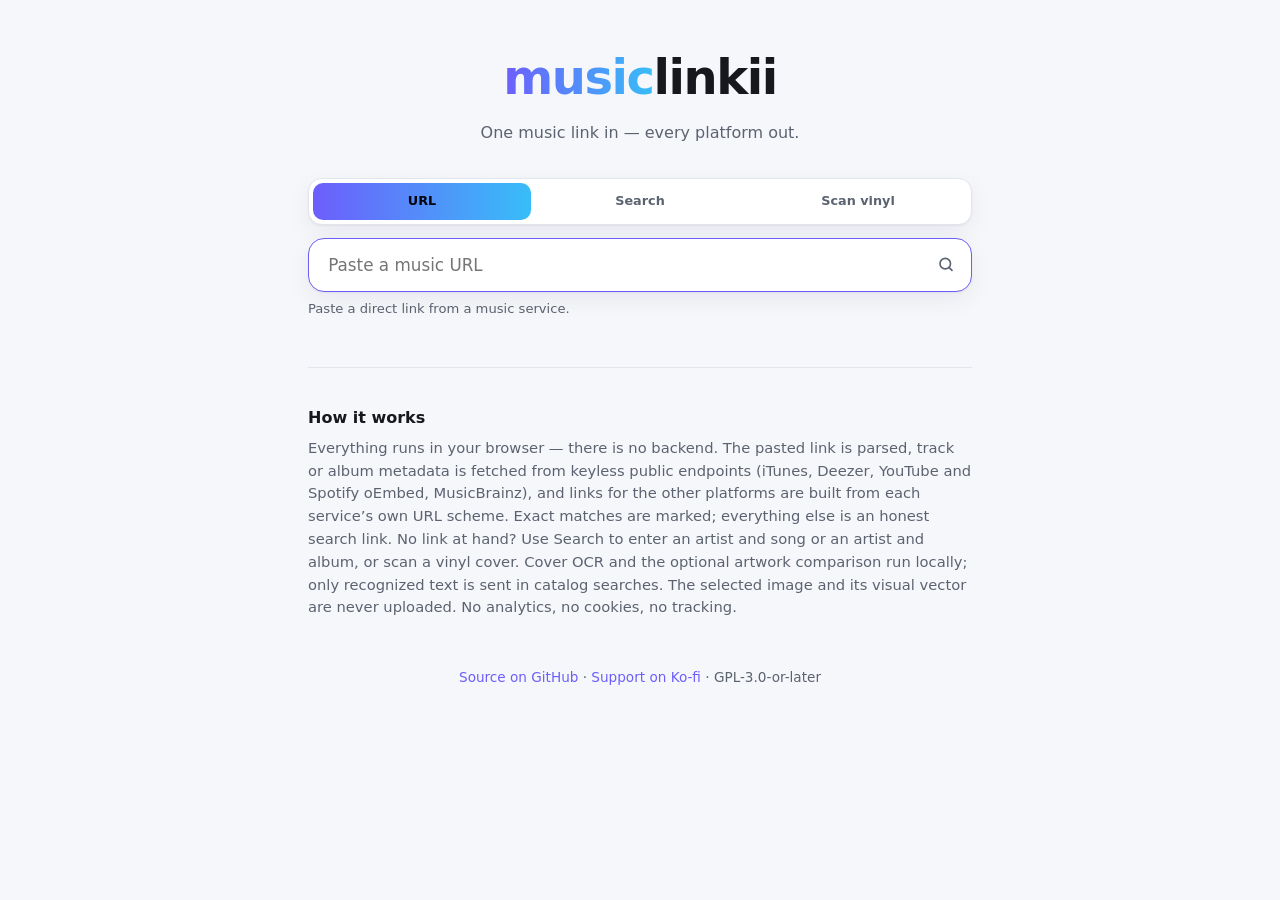
<file: index.html>
<!doctype html>
<html lang="en">
<head>
  <meta charset="utf-8">
  <meta name="viewport" content="width=device-width, initial-scale=1">
  <title>musiclinkii — one music link, every platform</title>
  <meta name="description" content="Paste a Spotify, Apple Music, YouTube, Deezer or Tidal link and get matching links for every other streaming platform. Fully static, no server, no tracking.">
  <meta name="color-scheme" content="light dark">
  <link rel="icon" href="data:image/svg+xml,%3Csvg xmlns='http://www.w3.org/2000/svg' viewBox='0 0 100 100'%3E%3Ctext y='.9em' font-size='90'%3E%F0%9F%94%97%3C/text%3E%3C/svg%3E">
  <link rel="stylesheet" href="css/style.css?v=dev">
</head>
<body>
  <header>
    <h1><span class="logo-accent">music</span>linkii</h1>
    <p class="tagline">One music link in — every platform out.</p>
  </header>

  <main>
    <div id="search-mode-toggle" class="search-mode-toggle" role="group" aria-label="Choose how to add music">
      <button type="button" class="search-mode-btn" data-mode="url" aria-pressed="true">URL</button>
      <button type="button" class="search-mode-btn" data-mode="search" aria-pressed="false">Search</button>
      <button type="button" class="search-mode-btn" data-mode="vinyl" aria-pressed="false">Scan vinyl</button>
    </div>

    <section id="url-search" class="search-source" aria-label="Search by music URL">
      <label class="visually-hidden" for="link-input">Music URL</label>
      <div class="input-wrap">
        <input id="link-input" type="url" inputmode="url" autocomplete="off" spellcheck="false" autofocus
               placeholder="Paste a music URL">
        <button id="go" class="input-btn" type="button" title="Search now" aria-label="Search now">
          <svg viewBox="0 0 24 24" width="18" height="18" fill="none" stroke="currentColor"
               stroke-width="2.2" stroke-linecap="round" aria-hidden="true">
            <circle cx="11" cy="11" r="7"></circle><path d="m20 20-3.8-3.8"></path>
          </svg>
        </button>
      </div>
      <p class="search-format">Paste a direct link from a music service.</p>
    </section>

    <section id="vinyl-scan" class="scan-panel" hidden aria-label="Scan a vinyl cover">
      <div class="scan-head">
        <div>
          <h2>Scan a vinyl cover</h2>
          <p>Take, choose, paste or link an image. Recognition runs on this device.</p>
        </div>
        <button id="close-vinyl-scan" class="scan-close" type="button" aria-label="Close vinyl scanner">×</button>
      </div>

      <div class="scan-source-actions">
        <label class="btn btn-go" for="scan-camera">Take photo</label>
        <input id="scan-camera" class="visually-hidden" type="file" accept="image/*" capture="environment">
        <label class="btn" for="scan-file">Choose image</label>
        <input id="scan-file" class="visually-hidden" type="file" accept="image/*">
        <button id="scan-paste" class="scan-paste" type="button">
          <strong>Paste image</strong>
          <span>Click here, then press ⌘V or Ctrl+V</span>
        </button>
      </div>

      <form id="scan-url-form" class="scan-url-row">
        <label class="visually-hidden" for="scan-url">Cover image URL</label>
        <input id="scan-url" type="url" inputmode="url" placeholder="https://example.com/cover.jpg">
        <button class="btn" type="submit">Use URL</button>
      </form>

      <p class="scan-privacy">
        Your image is not uploaded. OCR and optional visual comparison run on this device;
        their models and cover-index assets are downloaded only when you ask to use them.
      </p>
      <div class="model-storage" aria-live="polite">
        <div class="model-info">
          <label for="visual-model-select"><strong>Visual matching model</strong></label>
          <select id="visual-model-select">
            <option value="small">Small — 15.0 MB · fastest</option>
            <option value="base" selected>Base — 56.4 MB · recommended</option>
            <option value="large">Large — 194.1 MB · highest detail</option>
          </select>
          <span id="visual-model-details"></span>
          <a id="visual-model-url" target="_blank" rel="noopener noreferrer"></a>
          <span id="visual-model-state">Checking this device…</span>
        </div>
        <div class="model-actions">
          <button id="download-visual-model" class="model-download" type="button">Download model</button>
          <button id="delete-visual-model" class="model-delete" type="button" hidden>Delete local model</button>
        </div>
      </div>
      <img id="scan-preview" class="scan-preview" alt="Selected vinyl cover" hidden>
      <p id="scan-status" class="line" role="status" aria-live="polite" hidden></p>

      <div id="scan-text-wrap" class="scan-text-wrap" hidden>
        <label for="scan-text">Recognized text — correct it if needed</label>
        <textarea id="scan-text" rows="4" spellcheck="false"></textarea>
        <button id="scan-find" class="btn btn-go" type="button">Find albums</button>
      </div>
      <div id="scan-candidates" class="scan-candidates" aria-live="polite"></div>
    </section>
    <p id="status" class="line" hidden></p>
    <p id="note" class="line" hidden></p>
    <p id="suggest" class="line" hidden></p>

    <section id="track" hidden aria-label="Track details">
      <img id="thumb" alt="" hidden>
      <div class="track-fields">
        <label for="artist-input">Artist</label>
        <input id="artist-input" type="text" autocomplete="off" placeholder="Artist">
        <p id="topsongs" hidden></p>
        <label for="title-input" id="title-label">Song</label>
        <input id="title-input" type="text" autocomplete="off" placeholder="Song">
        <p id="search-format" class="search-format">Format: Artist — Song</p>
      </div>
      <div class="track-actions">
        <div id="kind-toggle" role="group" aria-label="Search for">
          <button type="button" class="kind-btn" data-kind="track" aria-pressed="true">Artist + song</button>
          <button type="button" class="kind-btn" data-kind="album" aria-pressed="false">Album</button>
        </div>
        <button id="form-search" class="btn btn-go" type="button">
          <svg viewBox="0 0 24 24" width="14" height="14" fill="none" stroke="currentColor"
               stroke-width="2.4" stroke-linecap="round" aria-hidden="true">
            <circle cx="11" cy="11" r="7"></circle><path d="m20 20-3.8-3.8"></path>
          </svg>
          Search
        </button>
        <button id="copy-meta" class="btn" type="button"
                title="Copy “Artist - Title” as text">Copy</button>
      </div>
    </section>

    <section id="results" hidden aria-label="Platform links">
      <div class="results-head">
        <h2>Listen on</h2>
        <div class="results-actions">
          <button id="next-link" class="btn btn-next" type="button"
                  title="Clear everything and start the next search">
            <svg viewBox="0 0 24 24" width="14" height="14" fill="none" stroke="currentColor"
                 stroke-width="2.2" stroke-linecap="round" aria-hidden="true">
              <path d="M4 7h16"></path><path d="M9 7V4h6v3"></path>
              <path d="M6 7l1 13h10l1-13"></path><path d="M10 11v6"></path><path d="M14 11v6"></path>
            </svg>
            Next search
          </button>
          <button id="share" class="btn" type="button"
                  title="Share this page with the pasted link included">Share</button>
          <button id="copy-all" class="btn" type="button">Copy all</button>
        </div>
      </div>
      <div id="cards"></div>
      <p class="legend">
        <span class="badge badge-source">source</span> your pasted link ·
        <span class="badge badge-match">match</span> exact track found ·
        <span class="badge badge-search">search</span> opens a search — by ISRC or barcode where known (lands on the exact track or album), else for “artist title”
      </p>
    </section>

    <section class="about">
      <h2>How it works</h2>
      <p>
        Everything runs in your browser — there is no backend. The pasted link is parsed,
        track or album metadata is fetched from keyless public endpoints (iTunes, Deezer,
        YouTube and Spotify oEmbed, MusicBrainz), and links for the other platforms are
        built from each service’s own URL scheme. Exact matches are marked; everything
        else is an honest search link. No link at hand? Use Search to enter an artist
        and song or an artist and album, or scan a vinyl cover. Cover OCR and the optional
        artwork comparison run locally; only recognized text is sent in catalog searches.
        The selected image and its visual vector are never uploaded. No analytics, no
        cookies, no tracking.
      </p>
    </section>
  </main>

  <footer>
    <p>
      <a href="https://github.com/bmmmm/musiclinkii" rel="noopener noreferrer">Source on GitHub</a> ·
      <a href="https://ko-fi.com/bmabma" rel="noopener noreferrer">Support on Ko-fi</a> ·
      GPL-3.0-or-later
    </p>
  </footer>

  <!-- Cache busting: GitHub Pages serves everything with max-age=600 and
       caches HTML, CSS and modules independently at the edge, so a deploy
       could hand out new HTML with an old stylesheet or a mixed old/new
       module chain. Every asset reference below therefore carries the
       literal marker v=dev, which the pages workflow rewrites to the commit
       SHA as it deploys — one deploy always ships one consistent set.
       Never bump it by hand, and never write that marker anywhere else in
       this file: the workflow rewrites every occurrence, prose included.
       Locally it is inert (static servers ignore the query string). A new
       module needs an entry here or it ships unversioned —
       tests/assets.test.mjs fails until you add one. -->
  <script type="importmap">
  {
    "imports": {
      "./js/parsers.mjs": "./js/parsers.mjs?v=dev",
      "./js/links.mjs": "./js/links.mjs?v=dev",
      "./js/adapters.mjs": "./js/adapters.mjs?v=dev",
      "./js/cards.mjs": "./js/cards.mjs?v=dev",
      "./js/icons.mjs": "./js/icons.mjs?v=dev",
      "./js/embeds.mjs": "./js/embeds.mjs?v=dev",
      "./js/enrich.mjs": "./js/enrich.mjs?v=dev",
      "./js/cache.mjs": "./js/cache.mjs?v=dev",
      "./js/vinyl-scan.mjs": "./js/vinyl-scan.mjs?v=dev",
      "./js/visual-match.mjs": "./js/visual-match.mjs?v=dev",
      "./js/vector-index.mjs": "./js/vector-index.mjs?v=dev",
      "./js/vinyl-index.mjs": "./js/vinyl-index.mjs?v=dev"
    }
  }
  </script>
  <script type="module" src="js/app.mjs?v=dev"></script>
</body>
</html>
</file>
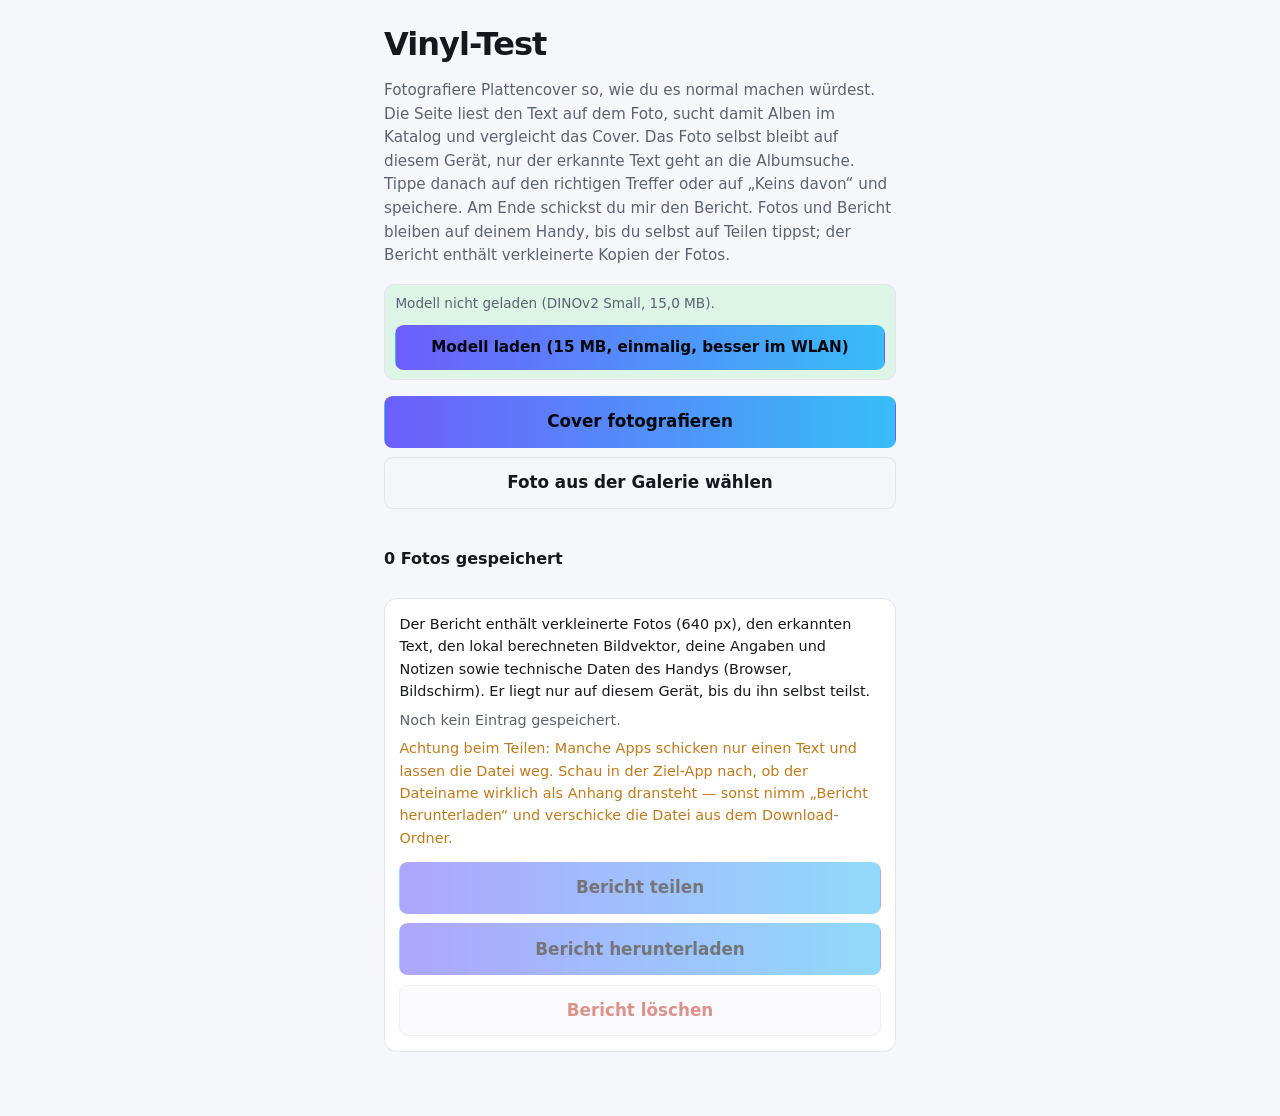
<file: vinyl-test/index.html>
<!doctype html>
<html lang="de">
<head>
  <meta charset="utf-8">
  <meta name="viewport" content="width=device-width, initial-scale=1">
  <meta name="robots" content="noindex,nofollow">
  <title>musiclinkii · Vinyl-Test</title>
  <link rel="stylesheet" href="../css/style.css">
  <style>
    body { max-width: 34rem; padding: 1.25rem 1rem 4rem; }
    header { margin-bottom: 1rem; text-align: left; }
    h1 { font-size: 2rem; }
    .intro { margin: 0.6rem 0 0; color: var(--muted); font-size: 0.95rem; }
    .btn[disabled] { opacity: 0.55; cursor: not-allowed; }
    .big-actions { display: grid; gap: 0.6rem; margin-top: 1rem; }
    .big-actions .btn,
    .truth-form .btn,
    .export-actions .btn,
    #truth-none { width: 100%; padding: 0.9rem 1rem; font-size: 1.05rem; white-space: normal; }
    .model-storage { flex-wrap: wrap; font-size: 0.85rem; }
    .model-storage .btn { flex: 1 0 100%; padding: 0.75rem; font-size: 0.95rem; white-space: normal; }
    .group-label { margin: 0.9rem 0 0.2rem; font-weight: 600; }
    .scan-candidate[aria-pressed="true"] { border-color: var(--accent); box-shadow: 0 0 0 2px var(--accent); }
    .truth-form { display: grid; gap: 0.75rem; margin-top: 1.2rem; padding: 0.9rem; border: 1px solid var(--border); border-radius: 0.8rem; background: var(--surface); }
    .truth-form label { display: grid; gap: 0.25rem; font-size: 0.85rem; color: var(--muted); }
    .truth-form input,
    .truth-form textarea { width: 100%; padding: 0.65rem 0.7rem; font: inherit; color: var(--text); background: var(--bg); border: 1px solid var(--border); border-radius: 0.55rem; }
    .truth-form input:focus,
    .truth-form textarea:focus { border-color: var(--accent); outline: none; }
    #truth-none[aria-pressed="true"] { border-color: var(--accent); box-shadow: 0 0 0 2px var(--accent); }
    .tag-chips { display: flex; flex-wrap: wrap; gap: 0.45rem; }
    .tag-chip { padding: 0.5rem 0.8rem; font: inherit; font-size: 0.9rem; color: var(--text); background: var(--bg); border: 1px solid var(--border); border-radius: 999px; cursor: pointer; }
    .tag-chip[aria-pressed="true"] { color: #fff; background: var(--accent); border-color: var(--accent); }
    .entries { margin-top: 1.6rem; }
    .entry-row { display: flex; align-items: center; justify-content: space-between; gap: 0.6rem; }
    .entries ol { margin: 0.4rem 0 0; padding-left: 1.2rem; font-size: 0.9rem; }
    .entries li { margin: 0.25rem 0; }
    .export { margin-top: 1.6rem; padding: 0.9rem; border: 1px solid var(--border); border-radius: 0.8rem; background: var(--surface); }
    .export p { margin: 0 0 0.4rem; font-size: 0.9rem; }
    .export-actions { display: grid; gap: 0.6rem; margin-top: 0.8rem; }
    .danger { color: #c0392b; }
    .btn.armed { color: #c0392b; border-color: #c0392b; }
    .line { margin-left: 0; margin-right: 0; }
  </style>
</head>
<body>
  <header>
    <h1>Vinyl-Test</h1>
    <p class="intro">Fotografiere Plattencover so, wie du es normal machen würdest. Die Seite liest den Text auf dem Foto, sucht damit Alben im Katalog und vergleicht das Cover. Das Foto selbst bleibt auf diesem Gerät, nur der erkannte Text geht an die Albumsuche. Tippe danach auf den richtigen Treffer oder auf „Keins davon“ und speichere. Am Ende schickst du mir den Bericht. Fotos und Bericht bleiben auf deinem Handy, bis du selbst auf Teilen tippst; der Bericht enthält verkleinerte Kopien der Fotos.</p>
  </header>

  <main>
    <div id="model-box" class="model-storage" data-stored="false">
      <span id="model-state">Modellstatus wird geprüft …</span>
      <button id="load-model" class="btn btn-go" type="button" hidden>Modell laden (15 MB, einmalig, besser im WLAN)</button>
    </div>
    <p id="warn" class="line" role="status" hidden></p>

    <div class="big-actions">
      <input id="camera-input" class="visually-hidden" type="file" accept="image/*" capture="environment" tabindex="-1">
      <input id="file-input" class="visually-hidden" type="file" accept="image/*" tabindex="-1">
      <button id="open-camera" class="btn btn-go" type="button">Cover fotografieren</button>
      <button id="open-file" class="btn" type="button">Foto aus der Galerie wählen</button>
    </div>
    <p id="status" class="line" role="status" aria-live="polite" hidden></p>
    <img id="preview" class="scan-preview" alt="" hidden>

    <div id="candidates" class="scan-candidates"></div>

    <form id="truth-form" class="truth-form" hidden>
      <button id="truth-none" class="btn" type="button" aria-pressed="false">Keins davon</button>
      <div id="none-fields" hidden>
        <label>Künstler:in<input id="truth-artist" type="text" autocomplete="off" autocapitalize="words"></label>
        <label>Albumtitel<input id="truth-title" type="text" autocomplete="off" autocapitalize="words"></label>
      </div>
      <label>Katalognummer (optional)<input id="truth-catno" type="text" autocomplete="off" autocapitalize="characters"></label>
      <div>
        <span class="scan-privacy">Situation (mehrere möglich)</span>
        <div id="truth-tags" class="tag-chips"></div>
      </div>
      <label>Notiz (optional)<textarea id="truth-note" rows="2"></textarea></label>
      <button id="save-entry" class="btn btn-go" type="submit" disabled>Speichern &amp; nächstes Foto</button>
      <button id="discard-entry" class="btn" type="button">Foto verwerfen</button>
    </form>

    <section class="entries">
      <div class="entry-row">
        <strong id="entry-count">0 Fotos gespeichert</strong>
        <button id="delete-last" class="btn" type="button" hidden>Letzten Eintrag löschen</button>
      </div>
      <ol id="entry-list" reversed></ol>
    </section>

    <section class="export">
      <p>Der Bericht enthält verkleinerte Fotos (640 px), den erkannten Text, den lokal berechneten Bildvektor, deine Angaben und Notizen sowie technische Daten des Handys (Browser, Bildschirm). Er liegt nur auf diesem Gerät, bis du ihn selbst teilst.</p>
      <p id="export-size" class="scan-privacy">Noch kein Eintrag gespeichert.</p>
      <p class="line" data-tone="warn">Achtung beim Teilen: Manche Apps schicken nur einen Text und lassen die Datei weg. Schau in der Ziel-App nach, ob der Dateiname wirklich als Anhang dransteht — sonst nimm „Bericht herunterladen“ und verschicke die Datei aus dem Download-Ordner.</p>
      <div class="export-actions">
        <button id="share-report" class="btn btn-go" type="button" disabled>Bericht teilen</button>
        <!-- Both weighted the same: sharing is the convenient route, the
             download the only one whose result is observable. -->
        <button id="download-report" class="btn btn-go" type="button" disabled>Bericht herunterladen</button>
        <button id="clear-report" class="btn danger" type="button" disabled>Bericht löschen</button>
      </div>
      <p id="export-line" class="line" role="status" hidden></p>
    </section>
  </main>

  <script type="module" src="page.mjs"></script>
</body>
</html>
</file>
<file: css/style.css>
/* SPDX-License-Identifier: GPL-3.0-or-later */

:root {
  --bg: #f6f7fb;
  --surface: #ffffff;
  --text: #16181d;
  --muted: #5c6370;
  --border: #e2e5ec;
  --accent: #6d5efc;
  --accent-2: #38bdf8;
  /* Ink for text sitting ON the accent gradient. Deliberately not --text and
     not --bg: both flip with the colour scheme, and the gradient does not, so
     either one fails AA in one of the two themes. This value is the lightest
     neutral that clears 4.5:1 against every point of the gradient in BOTH
     palettes (worst case 4.52 at the violet end of the light theme); white
     manages only 2.14-4.51. It stays out of the dark-theme block on purpose. */
  --accent-ink: #03050a;
  --badge-source-bg: #e8e6ff;
  --badge-source-fg: #4c3fd6;
  --badge-match-bg: #dcf5e7;
  --badge-match-fg: #157347;
  --badge-search-bg: #eef0f4;
  --badge-search-fg: #5c6370;
  --shadow: 0 1px 2px rgb(20 22 30 / 5%), 0 8px 24px rgb(20 22 30 / 6%);
}

@media (prefers-color-scheme: dark) {
  :root {
    --bg: #0e1013;
    --surface: #191c22;
    --text: #eceef2;
    --muted: #9aa3b2;
    --border: #2a2e37;
    --accent: #8b7dff;
    --accent-2: #38bdf8;
    --badge-source-bg: #2c2854;
    --badge-source-fg: #b8aeff;
    --badge-match-bg: #123527;
    --badge-match-fg: #5fd39a;
    --badge-search-bg: #23262e;
    --badge-search-fg: #9aa3b2;
    --shadow: 0 1px 2px rgb(0 0 0 / 40%), 0 8px 24px rgb(0 0 0 / 35%);
  }
}

* { box-sizing: border-box; }

/* Specific display rules (e.g. #track { display: flex }) must not defeat
   the hidden attribute. */
[hidden] { display: none !important; }

body {
  margin: 0 auto;
  padding: 2.5rem 1.25rem 4rem;
  max-width: 44rem;
  background: var(--bg);
  color: var(--text);
  font-family: system-ui, -apple-system, sans-serif;
  line-height: 1.55;
}

header { text-align: center; margin-bottom: 2rem; }

h1 {
  margin: 0;
  font-size: clamp(2.2rem, 6vw, 3rem);
  letter-spacing: -0.03em;
  font-weight: 800;
}

.logo-accent {
  background: linear-gradient(90deg, var(--accent), var(--accent-2));
  -webkit-background-clip: text;
  background-clip: text;
  color: transparent;
}

.tagline { margin: 0.4rem 0 0; color: var(--muted); }

.search-mode-toggle {
  display: grid;
  grid-template-columns: repeat(3, 1fr);
  margin-bottom: 0.8rem;
  padding: 0.25rem;
  background: var(--surface);
  border: 1px solid var(--border);
  border-radius: 0.85rem;
  box-shadow: var(--shadow);
}

.search-mode-btn {
  min-width: 0;
  padding: 0.55rem 0.2rem;
  font: inherit;
  font-size: 0.8rem;
  font-weight: 650;
  white-space: nowrap;
  color: var(--muted);
  background: transparent;
  border: 0;
  border-radius: 0.62rem;
  cursor: pointer;
  transition: color 0.15s, background 0.15s;
}

.search-mode-btn:hover { color: var(--text); }

/* Every surface painted with the accent gradient takes --accent-ink, never
   #fff — see the token for the measured reason. */
.search-mode-btn[aria-pressed='true'] {
  color: var(--accent-ink);
  background: linear-gradient(90deg, var(--accent), var(--accent-2));
}

.search-source { margin: 0; }

#link-input {
  width: 100%;
  padding: 1rem 3.1rem 1rem 1.2rem;
  font-size: 1.05rem;
  font-family: inherit;
  color: var(--text);
  background: var(--surface);
  border: 1.5px solid var(--border);
  border-radius: 1rem;
  box-shadow: var(--shadow);
  outline: none;
  transition: border-color 0.15s;
}

#link-input:focus { border-color: var(--accent); }

.input-wrap { position: relative; }

/* The magnifier inside the main input — the visible commit for a search. */
.input-btn {
  position: absolute;
  top: 50%;
  right: 0.55rem;
  transform: translateY(-50%);
  display: inline-flex;
  align-items: center;
  justify-content: center;
  width: 2.2rem;
  height: 2.2rem;
  color: var(--muted);
  background: transparent;
  border: none;
  border-radius: 0.7rem;
  cursor: pointer;
  transition: color 0.15s, background 0.15s;
}

.input-btn:hover {
  color: var(--accent-ink);
  background: linear-gradient(90deg, var(--accent), var(--accent-2));
}

.search-format {
  margin: 0.45rem 0 0;
  font-size: 0.82rem;
  color: var(--muted);
}

.scan-panel {
  margin-top: 1rem;
  padding: 1rem;
  background: var(--surface);
  border: 1px solid var(--border);
  border-radius: 1rem;
  box-shadow: var(--shadow);
}

.scan-head {
  display: flex;
  justify-content: space-between;
  gap: 1rem;
  align-items: flex-start;
}

.scan-head h2 {
  margin: 0;
  font-size: 1.05rem;
}

.scan-head p {
  margin: 0.2rem 0 0;
  font-size: 0.86rem;
  color: var(--muted);
}

.scan-close {
  padding: 0;
  width: 2rem;
  height: 2rem;
  flex: 0 0 auto;
  font: inherit;
  font-size: 1.35rem;
  line-height: 1;
  color: var(--muted);
  background: transparent;
  border: 0;
  border-radius: 0.5rem;
  cursor: pointer;
}

.scan-close:hover { color: var(--accent); background: var(--badge-search-bg); }

.scan-source-actions {
  display: flex;
  flex-wrap: wrap;
  gap: 0.45rem;
  margin-top: 1rem;
}

.scan-paste {
  flex: 1 1 100%;
  display: grid;
  gap: 0.15rem;
  padding: 0.75rem;
  font: inherit;
  text-align: left;
  color: var(--text);
  background: var(--bg);
  border: 1px dashed var(--border);
  border-radius: 0.65rem;
  cursor: pointer;
}

.scan-paste span {
  font-size: 0.78rem;
  color: var(--muted);
}

.scan-paste:hover,
.scan-paste:focus-visible {
  border-color: var(--accent);
  outline: none;
}

.scan-url-row {
  display: flex;
  gap: 0.45rem;
  margin-top: 0.65rem;
}

.scan-url-row input,
.scan-text-wrap textarea {
  min-width: 0;
  flex: 1;
  padding: 0.55rem 0.7rem;
  font: inherit;
  color: var(--text);
  background: var(--bg);
  border: 1px solid var(--border);
  border-radius: 0.55rem;
  outline: none;
}

.scan-url-row input:focus,
.scan-text-wrap textarea:focus { border-color: var(--accent); }

.scan-privacy {
  margin: 0.65rem 0 0;
  font-size: 0.78rem;
  color: var(--muted);
}

.model-storage {
  display: flex;
  align-items: center;
  justify-content: space-between;
  gap: 0.65rem;
  margin-top: 0.65rem;
  padding: 0.55rem 0.65rem;
  font-size: 0.78rem;
  color: var(--muted);
  background: var(--badge-match-bg);
  border: 1px solid var(--border);
  border-radius: 0.6rem;
}

.model-info,
.model-actions {
  display: flex;
  align-items: flex-start;
  gap: 0.25rem;
}

.model-info { flex-direction: column; }
.model-info strong { color: var(--text); }
.model-info a { color: var(--accent); }
.model-info select {
  max-width: 100%;
  padding: 0.35rem 0.45rem;
  font: inherit;
  color: var(--text);
  background: var(--bg);
  border: 1px solid var(--border);
  border-radius: 0.45rem;
}

.model-actions {
  flex: 0 0 auto;
  align-items: stretch;
  flex-direction: column;
}

.model-storage[data-stored="true"] {
  color: var(--text);
  border-color: var(--exact);
}

.model-download,
.model-delete {
  flex: 0 0 auto;
  padding: 0.3rem 0.5rem;
  font: inherit;
  color: var(--muted);
  background: transparent;
  border: 1px solid var(--border);
  border-radius: 0.45rem;
  cursor: pointer;
}

.model-download:hover,
.model-download:focus-visible,
.model-delete:hover,
.model-delete:focus-visible { color: var(--text); border-color: var(--accent); }

.scan-preview {
  display: block;
  width: min(12rem, 100%);
  max-height: 15rem;
  margin-top: 0.85rem;
  object-fit: contain;
  border: 1px solid var(--border);
  border-radius: 0.7rem;
}

.scan-text-wrap {
  display: grid;
  gap: 0.45rem;
  margin-top: 0.8rem;
}

.scan-text-wrap label {
  font-size: 0.82rem;
  color: var(--muted);
}

.scan-text-wrap textarea {
  width: 100%;
  resize: vertical;
}

.scan-text-wrap .btn { justify-self: start; }

.scan-candidates {
  display: grid;
  gap: 0.5rem;
  margin-top: 0.8rem;
}

.scan-compare { justify-self: start; margin-bottom: 0.2rem; }

.scan-candidate {
  display: flex;
  align-items: center;
  gap: 0.75rem;
  width: 100%;
  padding: 0.55rem;
  text-align: left;
  font: inherit;
  color: var(--text);
  background: var(--bg);
  border: 1px solid var(--border);
  border-radius: 0.7rem;
  cursor: pointer;
}

.scan-candidate:hover,
.scan-candidate:focus-visible { border-color: var(--accent); }

.scan-candidate img {
  width: 3.75rem;
  height: 3.75rem;
  flex: 0 0 auto;
  object-fit: cover;
  border-radius: 0.45rem;
}

.scan-candidate span { display: block; min-width: 0; }
.scan-candidate strong { display: block; }
.scan-candidate small { display: block; color: var(--muted); }

.scan-panel [disabled] { opacity: 0.55; cursor: wait; }

@keyframes spin { to { transform: rotate(360deg); } }

/* Status area: three single-owner lines — #status (phase/outcome),
   #note (source caveats), #suggest (artist chips). */
.line {
  margin: 0.8rem 0.2rem 0;
  font-size: 0.92rem;
  color: var(--muted);
}

.line + .line { margin-top: 0.3rem; }

.line[data-tone='warn'] { color: #c07a1c; }

/* Animated ellipsis while a lookup phase is running. Browsers without
   content animation keep the static fallback dots. */
.line[data-busy]::after {
  display: inline-block;
  width: 1.1em;
  text-align: left;
  content: '...';
  animation: dots 1.2s steps(1, end) infinite;
}

@keyframes dots {
  0% { content: ''; }
  25% { content: '.'; }
  50% { content: '..'; }
  75% { content: '...'; }
}

/* A turning hourglass while a throttled MusicBrainz call is being retried.
   It marks a real request in flight — there is no countdown behind it,
   because MusicBrainz sends no Retry-After and its window is one second. */
.line[data-busy='retry']::before {
  display: inline-block;
  margin-right: 0.4em;
  content: '⌛';
  animation: hourglass 3s ease-in-out infinite;
}

/* A real hourglass is turned over, not spun: it rests, flips, rests. A
   continuous rotation reads as a generic spinner and sits skewed most of
   the time. Two half-turns per cycle end upright again. */
@keyframes hourglass {
  0%, 40% { transform: rotate(0deg); }
  50%, 90% { transform: rotate(180deg); }
  100% { transform: rotate(360deg); }
}

/* "Try again" next to the throttle warning: a button, not a wait. */
.note-action {
  margin-left: 0.5em;
  padding: 0.1rem 0.5rem;
  font: inherit;
  font-size: 0.86rem;
  color: inherit;
  background: transparent;
  border: 1px solid currentColor;
  border-radius: 999px;
  cursor: pointer;
}

.note-action:hover { background: rgb(192 122 28 / 0.12); }

@media (prefers-reduced-motion: reduce) {
  .line[data-busy]::after { animation: none; }
  /* The hourglass still marks the retry — it just stops turning. */
  .line[data-busy='retry']::before { animation: none; }
}

/* One-click artist suggestions inside the status line */
.chip {
  padding: 0.14rem 0.55rem;
  margin: 0.1rem 0;
  font-size: 0.85rem;
  font-family: inherit;
  color: var(--text);
  background: var(--badge-search-bg);
  border: 1px solid var(--border);
  border-radius: 1rem;
  cursor: pointer;
  transition: border-color 0.15s;
}

.chip:hover { border-color: var(--accent); }

#track {
  display: flex;
  flex-wrap: wrap;
  gap: 1rem;
  align-items: center;
  margin-top: 1.4rem;
  padding: 1rem;
  background: var(--surface);
  border: 1px solid var(--border);
  border-radius: 1rem;
  box-shadow: var(--shadow);
}

#thumb {
  width: 4.5rem;
  height: 4.5rem;
  object-fit: cover;
  border-radius: 0.6rem;
  flex-shrink: 0;
}

.track-fields {
  display: grid;
  grid-template-columns: auto 1fr;
  gap: 0.45rem 0.75rem;
  align-items: center;
  flex: 1;
}

.track-fields label { font-size: 0.85rem; color: var(--muted); }

.track-fields input {
  width: 100%;
  padding: 0.45rem 0.7rem;
  font-size: 0.98rem;
  font-family: inherit;
  color: var(--text);
  background: var(--bg);
  border: 1px solid var(--border);
  border-radius: 0.55rem;
  outline: none;
}

.track-fields input:focus { border-color: var(--accent); }

/* Top-track context under the artist field (artist sessions only). */
#topsongs {
  grid-column: 2;
  margin: -0.15rem 0 0;
  font-size: 0.82rem;
  color: var(--muted);
}

.track-fields .search-format {
  grid-column: 2;
  margin-top: -0.1rem;
}

#results { margin-top: 1.6rem; }

.results-head {
  display: flex;
  justify-content: space-between;
  align-items: baseline;
  flex-wrap: wrap;
  gap: 0.45rem;
  margin-bottom: 0.7rem;
}

/* Wrapping, because the three buttons together are wider than a 320px
   screen and pushed the page into horizontal scroll. */
.results-actions {
  display: flex;
  flex-wrap: wrap;
  gap: 0.45rem;
}

.track-actions {
  display: flex;
  flex-direction: column;
  gap: 0.45rem;
  align-self: center;
}

#kind-toggle { display: flex; }

.kind-btn {
  flex: 1;
  padding: 0.3rem 0.6rem;
  font-size: 0.82rem;
  font-weight: 600;
  font-family: inherit;
  white-space: nowrap;
  color: var(--muted);
  background: var(--bg);
  border: 1px solid var(--border);
  cursor: pointer;
  transition: color 0.15s, background 0.15s, border-color 0.15s;
}

.kind-btn:first-child { border-radius: 0.55rem 0 0 0.55rem; }
.kind-btn:last-child { border-radius: 0 0.55rem 0.55rem 0; }
.kind-btn + .kind-btn { border-left: none; }

.kind-btn[aria-pressed='true'] {
  color: var(--badge-source-fg);
  background: var(--badge-source-bg);
  border-color: var(--accent);
}

/* Narrow screens: the action column moves below the fields as a row. */
@media (max-width: 34rem) {
  .scan-source-actions .btn { flex: 1; }
  .scan-url-row { flex-wrap: wrap; }
  .scan-url-row input { flex-basis: 100%; }

  .track-actions {
    flex-direction: row;
    flex-wrap: wrap;
    flex-basis: 100%;
  }

  .track-actions > * { flex: 1; }

  /* One column here, so cards are as narrow as they ever get. Measured:
     a four-button card (Preview + App + Open + Copy) needs these tighter
     paddings to stay on one line down to a 320px viewport — otherwise
     exactly the cards that have an app link grow a second row and stick
     out of the grid. */
  .card-actions {
    gap: 0.45rem 0.3rem;
  }

  .card-actions .btn {
    padding-left: 0.5rem;
    padding-right: 0.5rem;
  }
}

.results-head h2 { margin: 0; font-size: 1.1rem; }

#cards {
  display: grid;
  /* min() so the track can fall below 19rem instead of overflowing the
     page: on a 320px screen the container is ~276px and a bare 19rem
     minimum pushed the whole grid into horizontal scroll. */
  grid-template-columns: repeat(auto-fill, minmax(min(19rem, 100%), 1fr));
  gap: 0.6rem;
}

.card {
  padding: 0.7rem 0.85rem;
  background: var(--surface);
  border: 1px solid var(--border);
  border-radius: 0.85rem;
  box-shadow: var(--shadow);
}

.card-row {
  display: flex;
  align-items: center;
  flex-wrap: wrap;
  gap: 0.45rem 0.7rem;
}

.card-row .card-body {
  min-width: 7rem;
}

/* Actions sit on their own line so every card is the same height whether
   or not it has a Preview or App button. Preview is pushed left because it
   loads third-party content; the primary trio stays on the right edge, so
   Open sits in the same place on every card. */
.card-actions {
  display: flex;
  align-items: center;
  justify-content: flex-end;
  flex-wrap: wrap;
  gap: 0.45rem 0.5rem;
  margin-top: 0.6rem;
}

.card-actions .btn-preview {
  margin-right: auto;
}

.embed-slot {
  margin-top: 0.7rem;
}

.embed-slot iframe {
  display: block;
  width: 100%;
  border: 0;
  border-radius: 0.6rem;
}

.icon {
  width: 1.4rem;
  height: 1.4rem;
  flex-shrink: 0;
  color: var(--text);
}

.icon-monogram {
  display: inline-flex;
  align-items: center;
  justify-content: center;
  font-weight: 800;
  font-size: 1.05rem;
  border: 2px solid currentColor;
  border-radius: 0.35rem;
}

.card-body {
  flex: 1;
  display: flex;
  flex-direction: column;
  gap: 0.15rem;
  min-width: 0;
}

.card-name { font-weight: 600; font-size: 0.95rem; }

/* Per-card activity: spins while a pipeline stage could still upgrade
   this card to an exact match. */
.card[data-pending] .card-name::after {
  content: '';
  display: inline-block;
  width: 0.55rem;
  height: 0.55rem;
  margin-left: 0.4rem;
  border: 2px solid var(--border);
  border-top-color: var(--accent);
  border-radius: 50%;
  vertical-align: middle;
  animation: spin 0.8s linear infinite;
}

@media (prefers-reduced-motion: reduce) {
  .card[data-pending] .card-name::after {
    animation: none;
    border-color: var(--accent);
    opacity: 0.5;
  }
}

.badge {
  align-self: flex-start;
  padding: 0.05rem 0.5rem;
  font-size: 0.72rem;
  font-weight: 600;
  border-radius: 99px;
}

.badge-source { background: var(--badge-source-bg); color: var(--badge-source-fg); }
.badge-match { background: var(--badge-match-bg); color: var(--badge-match-fg); }
.badge-search { background: var(--badge-search-bg); color: var(--badge-search-fg); }

/* inline-flex with an explicit line-height, because these are a mix of
   <a> and <button>: left to their defaults the anchors inherit the body
   line-height and end up several pixels taller than the buttons sitting
   right next to them. */
.btn {
  display: inline-flex;
  align-items: center;
  justify-content: center;
  padding: 0.42rem 0.8rem;
  font-size: 0.85rem;
  line-height: 1.25;
  font-weight: 600;
  font-family: inherit;
  color: var(--text);
  background: var(--bg);
  border: 1px solid var(--border);
  border-radius: 0.55rem;
  cursor: pointer;
  text-decoration: none;
  white-space: nowrap;
  transition: border-color 0.15s, background 0.15s;
}

.btn:hover { border-color: var(--accent); }

/* Every .btn variant has to sit after .btn itself: same specificity, so the
   later rule wins. This one used to live further up and was silently
   overridden by .btn's background, which left every primary action looking
   exactly like a secondary one. */
.btn-go {
  gap: 0.35rem;
  color: var(--accent-ink);
  background: linear-gradient(90deg, var(--accent), var(--accent-2));
  border-color: transparent;
}

.btn-go:hover { filter: brightness(1.08); }

/* Transparent border, not none — a missing border would make this button
   2px shorter than its neighbours. */
.btn-open {
  color: var(--accent-ink);
  background: linear-gradient(90deg, var(--accent), var(--accent-2));
  border-color: transparent;
}

.btn-open:hover { filter: brightness(1.08); }

/* A real alternative to Open, not an afterthought: accent outline so it
   reads as a peer, filled Open stays the primary. */
.btn-app {
  color: var(--accent);
  border-color: var(--accent);
}

.btn-app:hover { background: var(--badge-source-bg); }

/* The reset action must be findable at a glance: accent outline, calm fill. */
.btn-next {
  gap: 0.35rem;
  color: var(--accent);
  border-color: var(--accent);
  background: transparent;
}

.btn-next:hover { background: var(--badge-source-bg); }

.legend {
  margin-top: 0.9rem;
  font-size: 0.8rem;
  color: var(--muted);
}

.about {
  margin-top: 3rem;
  padding-top: 1.5rem;
  border-top: 1px solid var(--border);
}

.about h2 { font-size: 1rem; margin-bottom: 0.4rem; }
.about p { font-size: 0.92rem; color: var(--muted); margin: 0; }

footer {
  margin-top: 3rem;
  text-align: center;
  font-size: 0.85rem;
  color: var(--muted);
}

footer a { color: var(--accent); text-decoration: none; }
footer a:hover { text-decoration: underline; }

.visually-hidden {
  position: absolute;
  width: 1px;
  height: 1px;
  overflow: hidden;
  clip: rect(0 0 0 0);
  white-space: nowrap;
}
</file>
